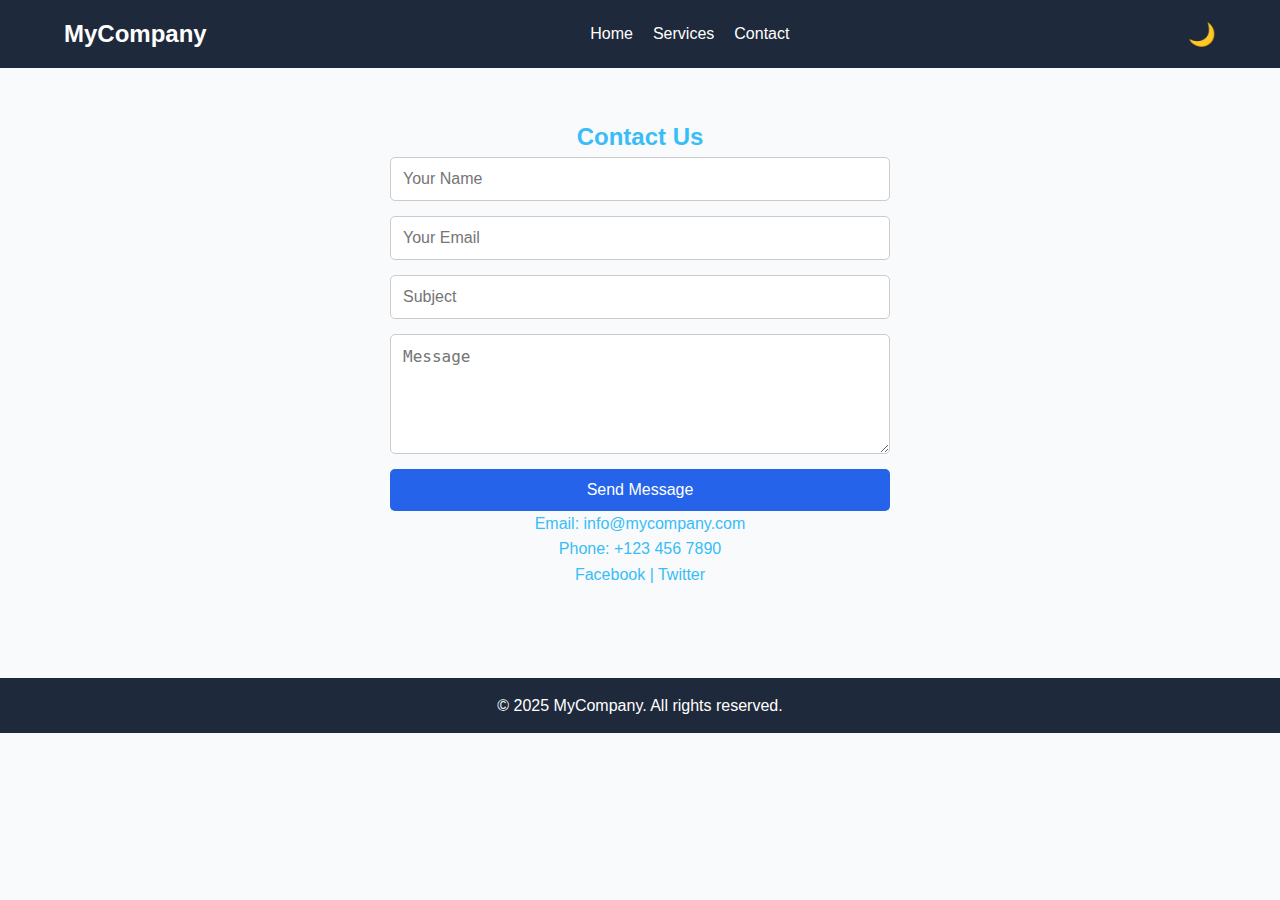
<file: contact.html>
<!DOCTYPE html>
<html lang="en">
<head>
  <meta charset="UTF-8">
  <meta name="viewport" content="width=device-width, initial-scale=1.0">
  <title>Company - Contact</title>
  <link rel="stylesheet" href="/style.css">
  <script defer src="/script.js"></script>
</head>
<body>
  <header>
    <nav class="navbar">
      <a href="/index.html" class="logo">MyCompany</a>
      <ul class="nav-links">
        <li><a href="/index.html">Home</a></li>
        <li><a href="/services.html">Services</a></li>
        <li><a href="/contact.html" class="active">Contact</a></li>
      </ul>
      <button id="theme-toggle">🌙</button>
    </nav>
  </header>

  <section class="contact" data-animate>
    <h2>Contact Us</h2>
    <form id="contactForm">
      <input type="text" id="name" placeholder="Your Name" required>
      <input type="email" id="email" placeholder="Your Email" required>
      <input type="text" id="subject" placeholder="Subject" required>
      <textarea id="message" placeholder="Message" required></textarea>
      <button type="submit" class="btn">Send Message</button>
    </form>

    <div class="contact-info">
      <p>Email: info@mycompany.com</p>
      <p>Phone: +123 456 7890</p>
      <p>
        <a href="#">Facebook</a> | <a href="#">Twitter</a>
      </p>
    </div>
  </section>

  <footer>
    <p>© 2025 MyCompany. All rights reserved.</p>
  </footer>
</body>
</html>
</file>
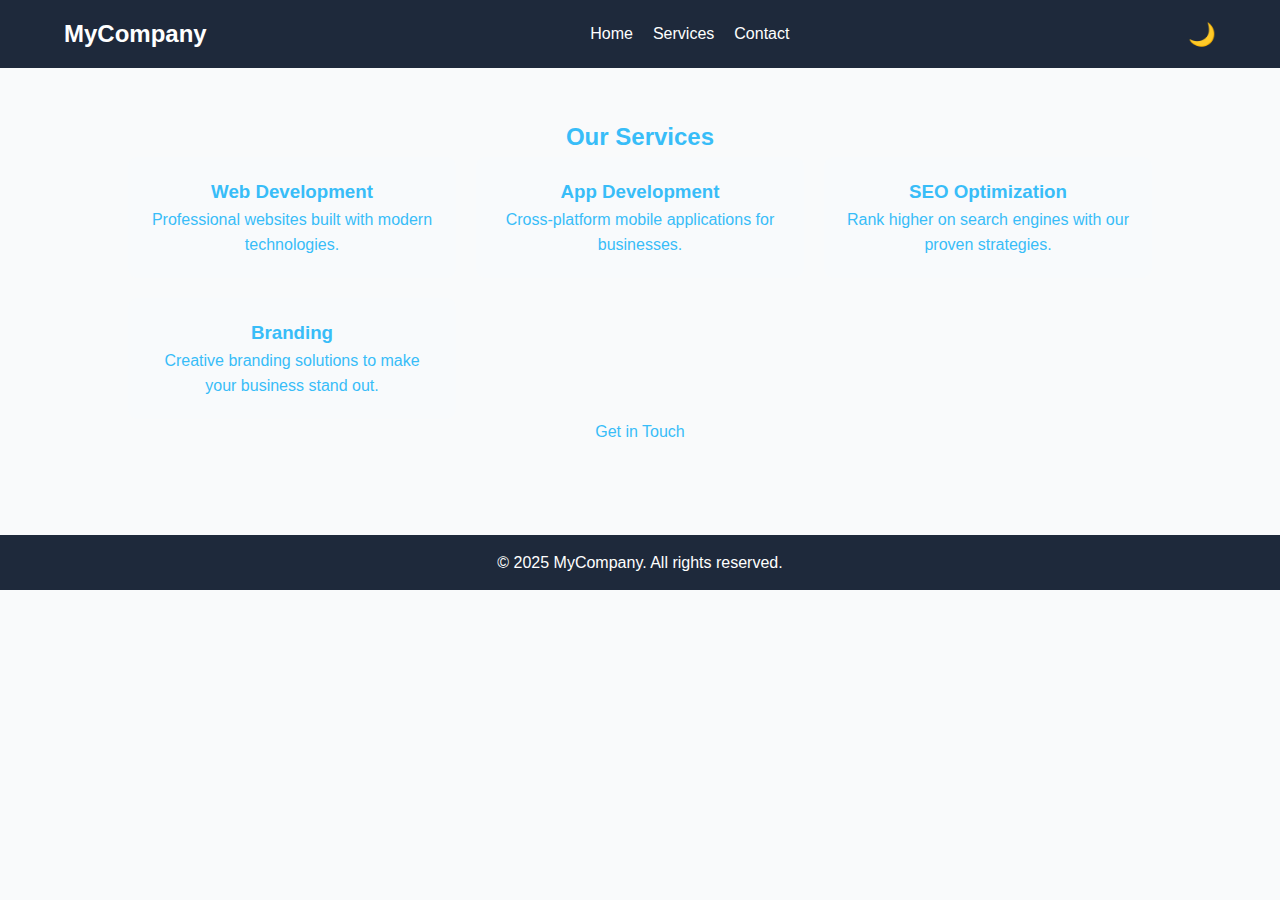
<file: serivices.html>
<!DOCTYPE html>
<html lang="en">
<head>
  <meta charset="UTF-8">
  <meta name="viewport" content="width=device-width, initial-scale=1.0">
  <title>Company - Services</title>
  <link rel="stylesheet" href="/style.css">
  <script defer src="/script.js"></script>
</head>
<body>
  <header>
    <nav class="navbar">
      <a href="/index.html" class="logo">MyCompany</a>
      <ul class="nav-links">
        <li><a href="/index.html">Home</a></li>
        <li><a href="/services.html" class="active">Services</a></li>
        <li><a href="/contact.html">Contact</a></li>
      </ul>
      <button id="theme-toggle">🌙</button>
    </nav>
  </header>

  <section class="services" data-animate>
    <h2>Our Services</h2>
    <div class="service-grid">
      <div class="card">
        <h3>Web Development</h3>
        <p>Professional websites built with modern technologies.</p>
      </div>
      <div class="card">
        <h3>App Development</h3>
        <p>Cross-platform mobile applications for businesses.</p>
      </div>
      <div class="card">
        <h3>SEO Optimization</h3>
        <p>Rank higher on search engines with our proven strategies.</p>
      </div>
      <div class="card">
        <h3>Branding</h3>
        <p>Creative branding solutions to make your business stand out.</p>
      </div>
    </div>
    <a href="/contact.html" class="btn">Get in Touch</a>
  </section>

  <footer>
    <p>© 2025 MyCompany. All rights reserved.</p>
  </footer>
</body>
</html>
</file>
<file: style.css>
/* Global Styles */
* { margin: 0; padding: 0; box-sizing: border-box; }
body { font-family: Arial, sans-serif; line-height: 1.6; transition: background 0.3s, color 0.3s; }
a { text-decoration: none; color: inherit; }
ul { list-style: none; }

/* Navbar */
.navbar { display: flex; justify-content: space-between; align-items: center; padding: 15px 5%; background: #1e293b; position: sticky; top: 0; z-index: 1000; flex-wrap: wrap; }
.navbar .logo { font-size: 1.5rem; font-weight: bold; color: #fff; }
.nav-links { display: flex; gap: 20px; flex-wrap: wrap; }
.nav-links a { color: #fff; transition: 0.3s; }
.nav-links a:hover, .active { color: #38bdf8; }
#theme-toggle { background: transparent; border: none; color: #fff; font-size: 1.4rem; cursor: pointer; margin-left: 15px; }

/* Hero */
.hero { text-align: center; padding: 80px 20px; background: linear-gradient(135deg,#2563eb,#1e40af); color: #fff; }
.hero h1 { font-size: 2.5rem; }
.hero p { font-size: 1.1rem; margin-top: 10px; }
.hero .btn { background: #fff; color: #1e40af; padding: 12px 24px; border-radius: 5px; margin-top: 20px; display: inline-block; font-size: 1rem; }

/* Sections */
section { padding: 50px 10%; text-align: center; }
.features .feature-grid, .services .service-grid { display: grid; grid-template-columns: repeat(auto-fit, minmax(250px,1fr)); gap: 20px; }
.card { background: #f8fafc; padding: 20px; border-radius: 10px; transition: transform 0.3s; }
.card:hover { transform: translateY(-5px); }
.card img { width: 60px; margin-bottom: 10px; }

/* Contact */
.contact form { display: flex; flex-direction: column; gap: 15px; max-width: 500px; margin: auto; width: 100%; }
.contact input, .contact textarea { padding: 12px; border: 1px solid #ccc; border-radius: 5px; font-size: 1rem; width: 100%; }
.contact textarea { min-height: 120px; resize: vertical; }
.contact .btn { background: #2563eb; color: #fff; border: none; padding: 12px; cursor: pointer; border-radius: 5px; font-size: 1rem; }

/* Footer */
footer { background: #1e293b; color: #fff; text-align: center; padding: 15px; margin-top: 40px; }

/* Dark / Light Mode */
body.light { background: #f9fafb; color: #111827; }
body.dark { background: #0f172a; color: #e2e8f0; }
body.dark .navbar { background: #0f172a; }
body.dark .card { background: #1e293b; color: #e2e8f0; }
body.dark footer { background: #0f172a; }

/* Scroll Animations */
[data-animate] { opacity: 0; transform: translateY(40px); transition: all 0.6s ease-out; }
[data-animate].active { opacity: 1; transform: translateY(0); }

/* ========================
   RESPONSIVE DESIGN 
======================== */

/* Tablets (portrait & landscape) */
@media (max-width: 1024px) {
  .hero h1 { font-size: 2.2rem; }
  .hero p { font-size: 1rem; }
  section { padding: 40px 8%; }
}

/* Large phones (iPhone 14, Pro Max, Galaxy S series) */
@media (max-width: 768px) {
  .nav-links { flex-direction: column; gap: 15px; width: 100%; margin-top: 10px; text-align: center; }
  .hero { padding: 60px 15px; }
  .hero h1 { font-size: 2rem; }
  .hero p { font-size: 1rem; }
  .features .feature-grid, .services .service-grid { grid-template-columns: 1fr; }
}

/* Small phones (iPhone SE, older Androids) */
@media (max-width: 480px) {
  .navbar { flex-direction: column; align-items: flex-start; }
  .logo { margin-bottom: 10px; font-size: 1.3rem; }
  #theme-toggle { align-self: flex-end; margin-top: -40px; }
  .hero { padding: 50px 10px; }
  .hero h1 { font-size: 1.6rem; }
  .hero p { font-size: 0.95rem; }
  .hero .btn { padding: 10px 18px; font-size: 0.9rem; }
  section { padding: 35px 5%; }
  footer { font-size: 0.9rem; }
}
</file>
